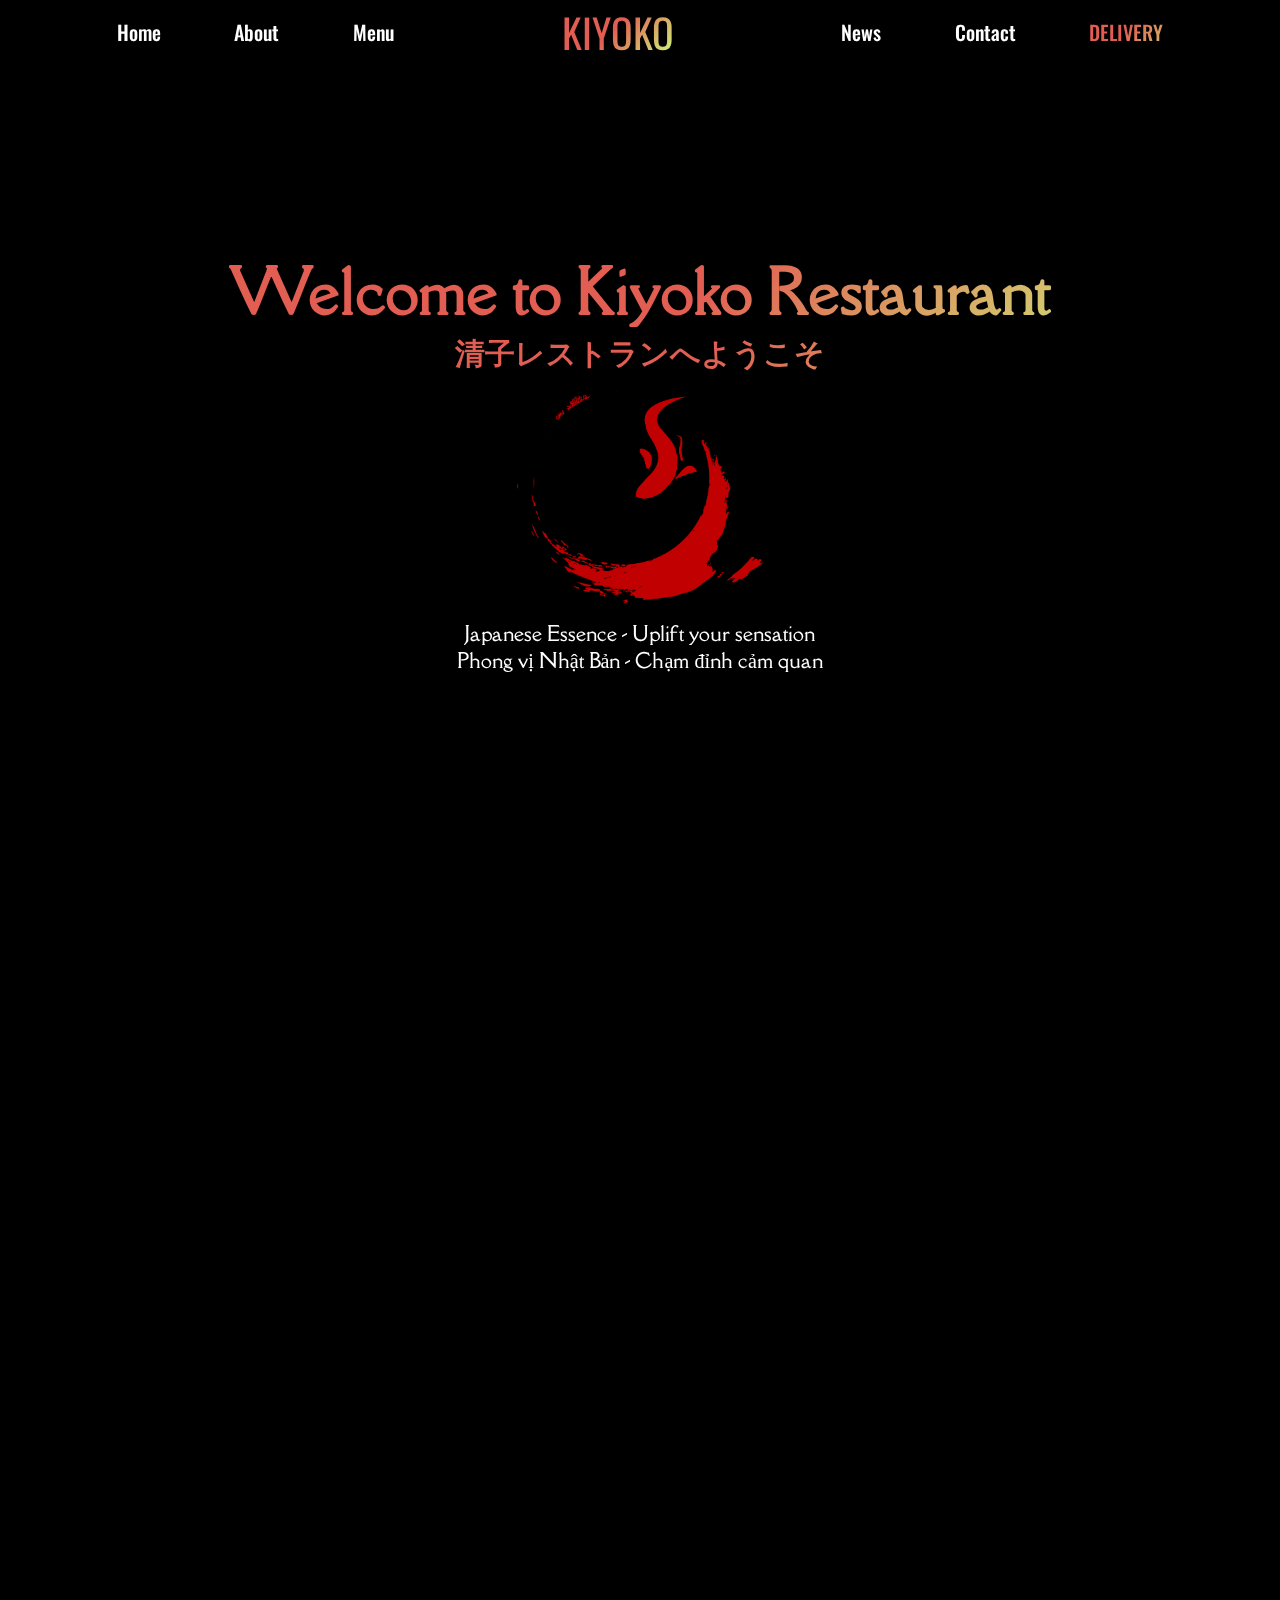
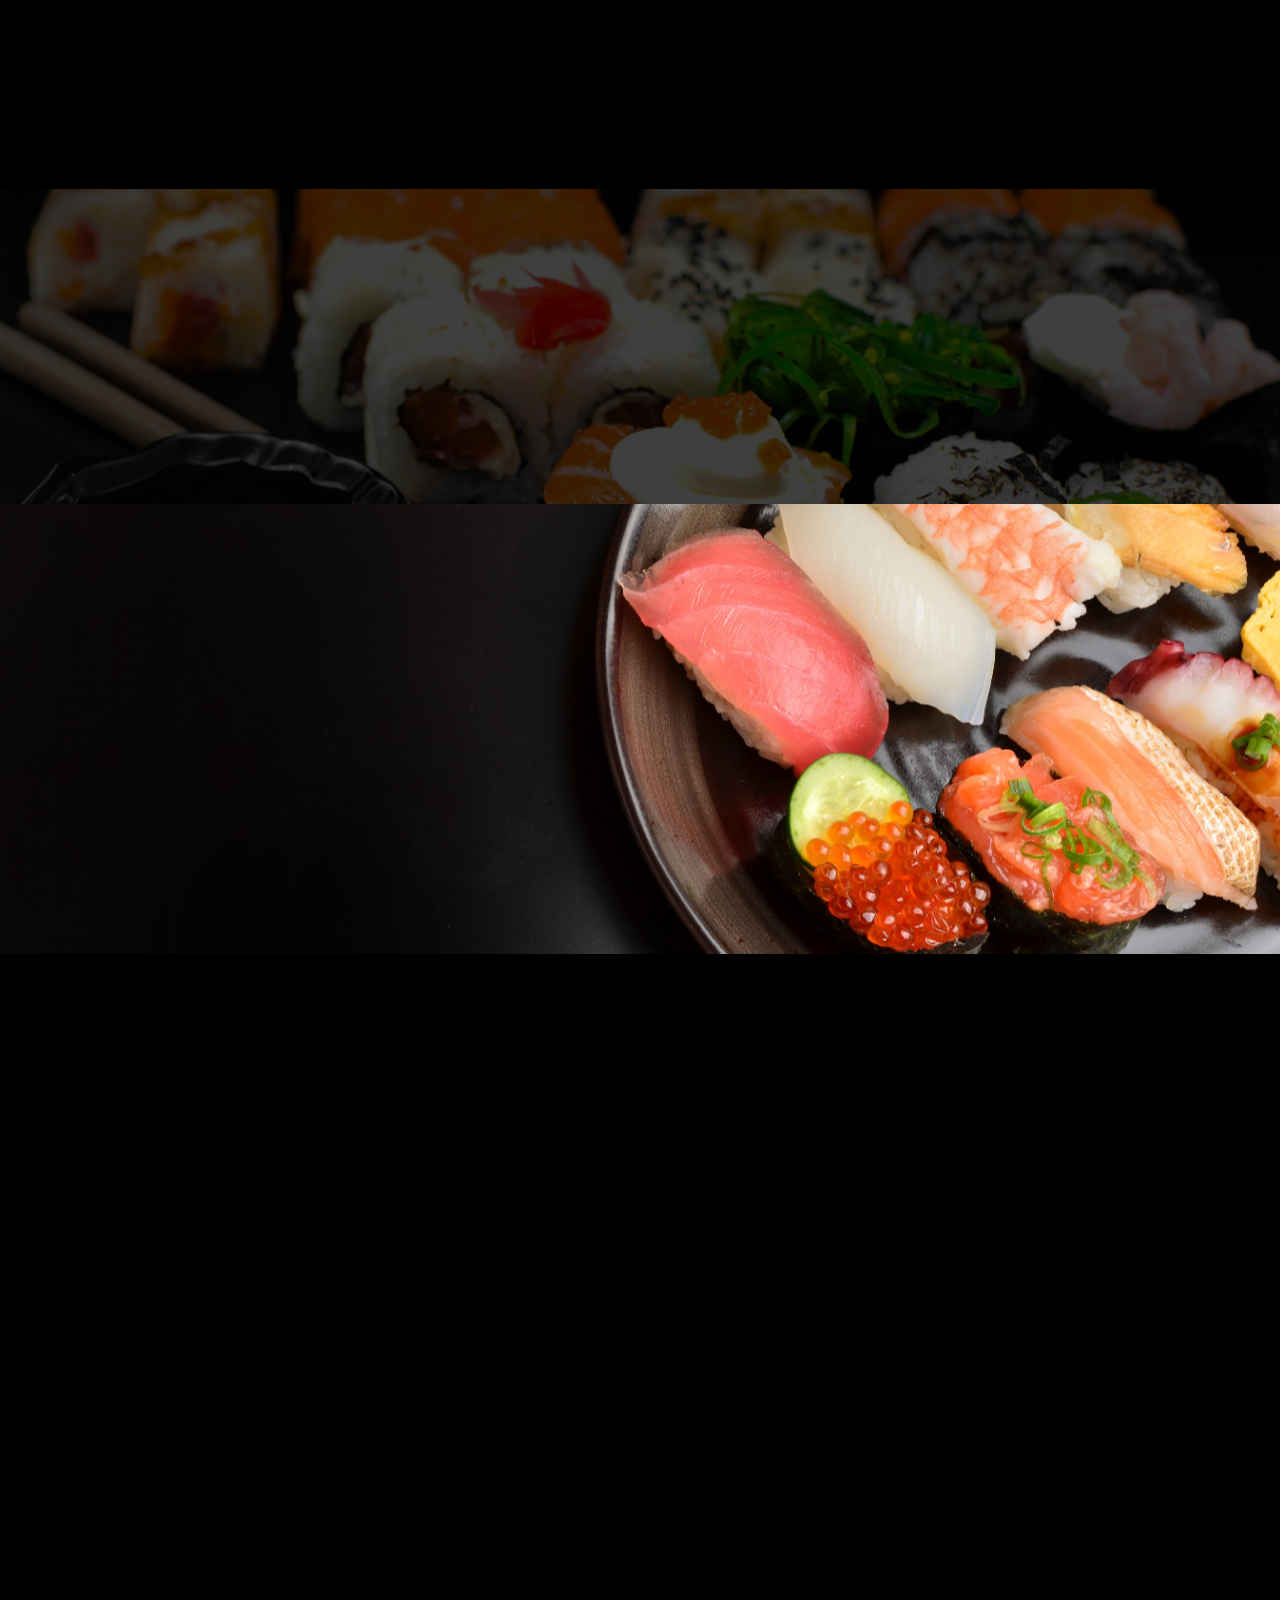
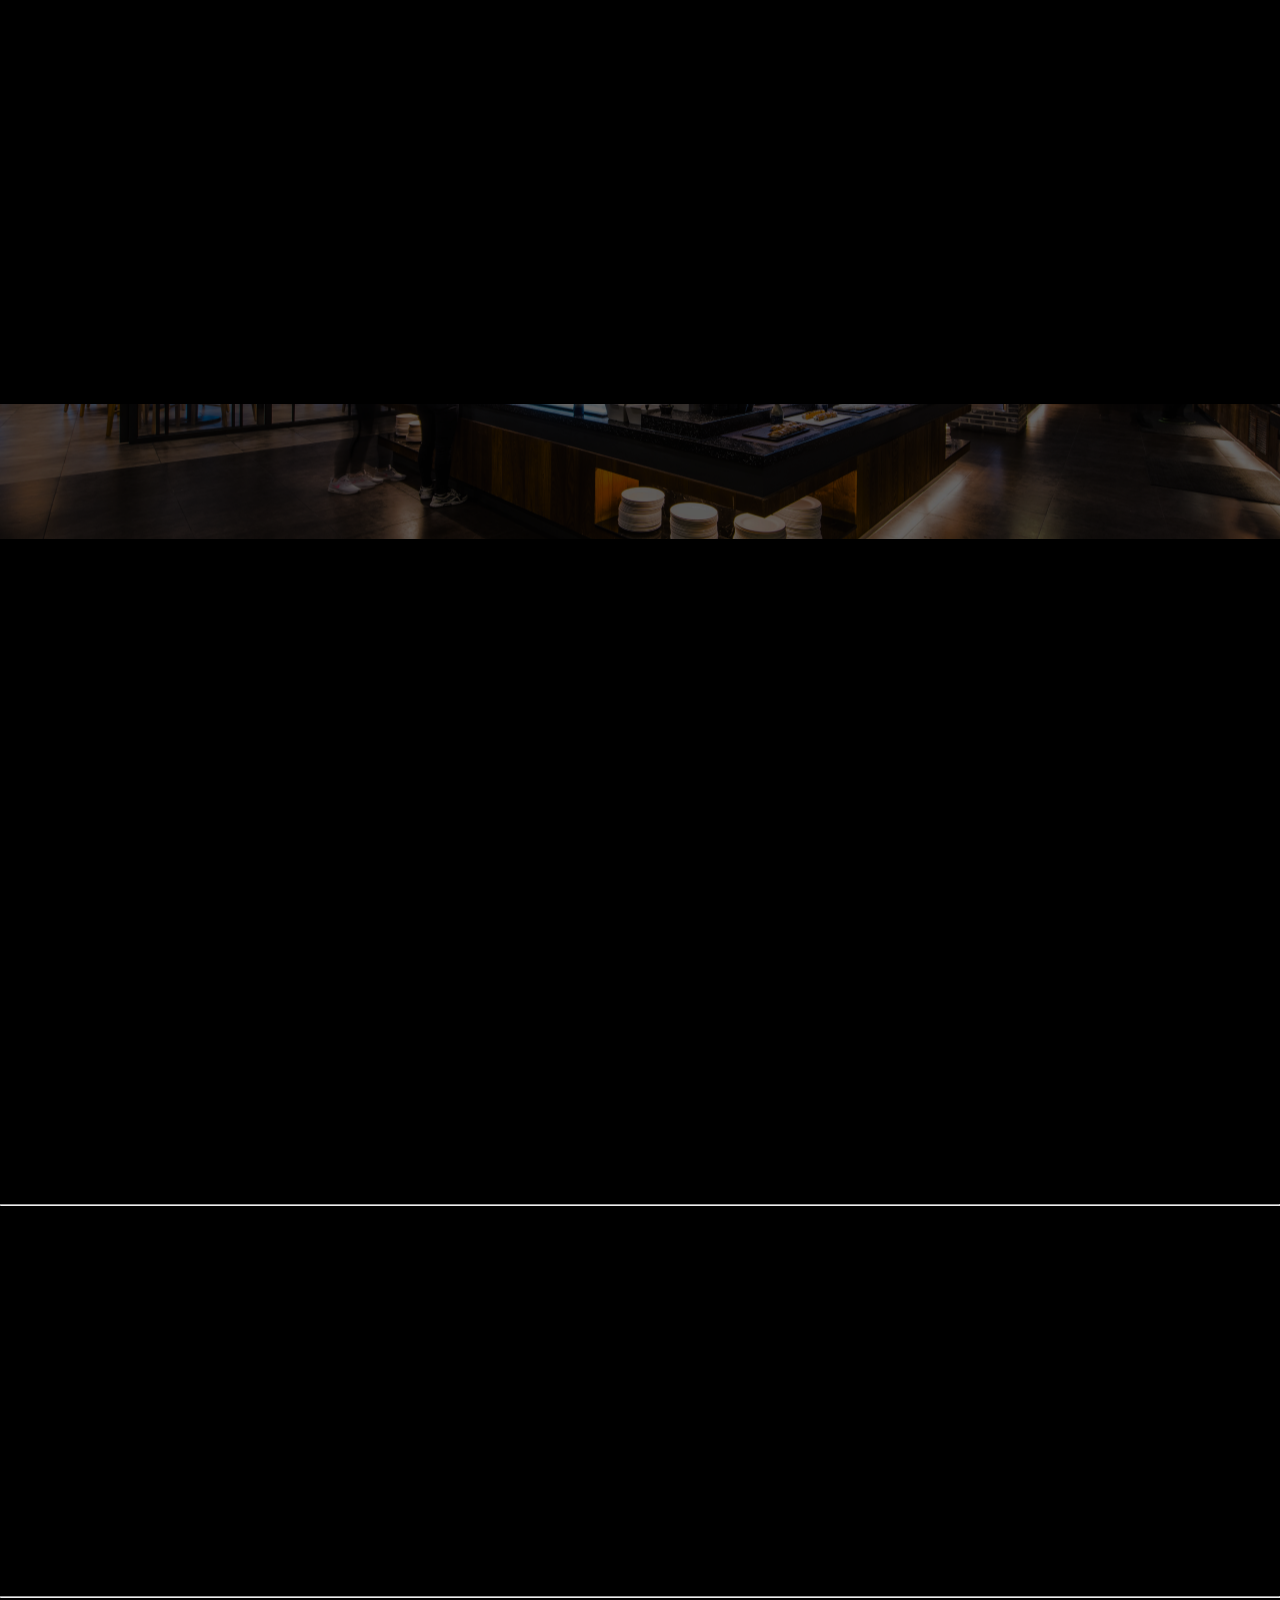
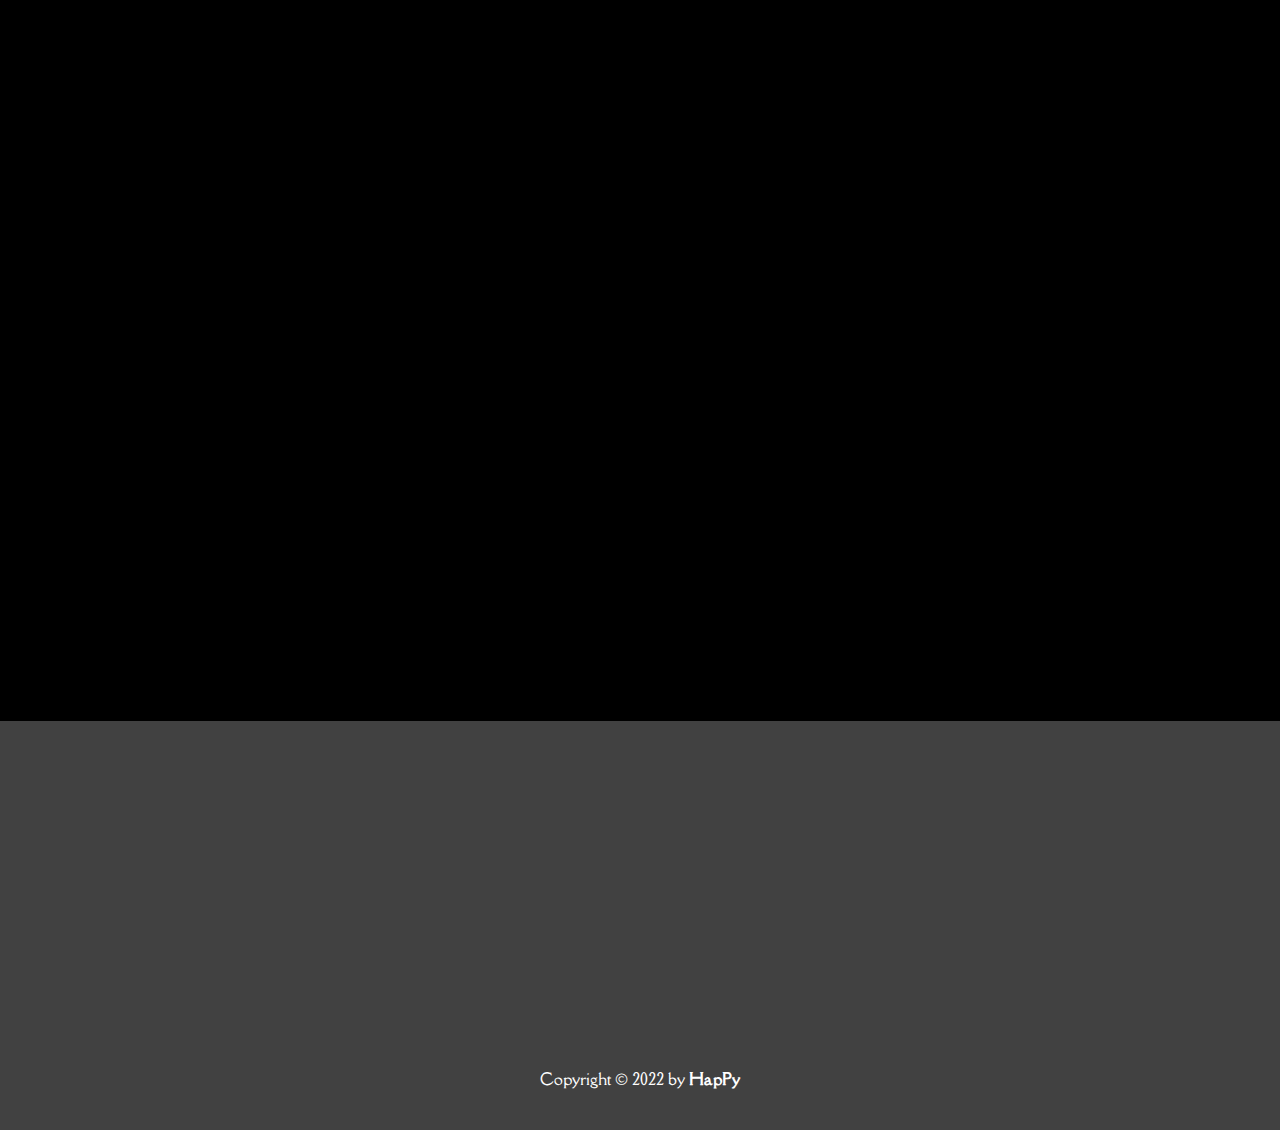
<file: index.html>
<!DOCTYPE html>
<html lang="en">
<head>
    <meta charset="UTF-8">
    <meta http-equiv="X-UA-Compatible" content="IE=edge">
    <meta name="viewport" content="width=device-width, initial-scale=1.0">
    <title>Kiyoko Restaurant</title>
    <!--=== Logo ở Tab ===-->
    <link rel="shortcut icon" href="./assets/img/logo.png" type="image/x-icon">
    <!--=== Link Css ===-->
    <link rel="stylesheet" href="./assets/css/style.css">
    <!--=== Link Fonts Icon ===-->
    <link rel="stylesheet" href="https://cdnjs.cloudflare.com/ajax/libs/font-awesome/6.2.0/css/all.min.css" integrity="sha512-xh6O/CkQoPOWDdYTDqeRdPCVd1SpvCA9XXcUnZS2FmJNp1coAFzvtCN9BmamE+4aHK8yyUHUSCcJHgXloTyT2A==" crossorigin="anonymous" referrerpolicy="no-referrer" />
    <!--=== Link Swiperjs ===-->
    <link rel="stylesheet" href="https://cdn.jsdelivr.net/npm/swiper/swiper-bundle.min.css"/>
    <!--=== Link Reponsive Css ===-->
    <link rel="stylesheet" href="./assets/css/reponsive.css">
    <!--=== Link Animation Web ===-->
    <link href="https://unpkg.com/aos@2.3.1/dist/aos.css" rel="stylesheet">
    <script src="https://unpkg.com/aos@2.3.1/dist/aos.js"></script>
    <!--=== Jquery ===-->
    <script src="https://code.jquery.com/jquery-3.6.1.js" integrity="sha256-3zlB5s2uwoUzrXK3BT7AX3FyvojsraNFxCc2vC/7pNI=" crossorigin="anonymous"></script>

    <!-- 192.168.1.26:5500 -->

</head>
<body>
    <!--==================== SnowfLakes ====================-->
    <div class="snowflakes" aria-hidden="true">
        <div class="snowflake">❅</div>
        <div class="snowflake">❆</div>
        <div class="snowflake">❅</div>
        <div class="snowflake">❆</div>
        <div class="snowflake">❅</div>
        <div class="snowflake">❆</div>
        <div class="snowflake">❅</div>
        <div class="snowflake">❆</div>
        <div class="snowflake">❅</div>
        <div class="snowflake">❆</div>
        <div class="snowflake">❅</div>
        <div class="snowflake">❆</div>
        <div class="snowflake">❅</div>
        <div class="snowflake">❆</div>
        <div class="snowflake">❅</div>
        <div class="snowflake">❆</div>
        <div class="snowflake">❅</div>
        <div class="snowflake">❆</div>
        <div class="snowflake">❅</div>
        <div class="snowflake">❆</div>
    </div>

    <!--==================== HEADER ====================-->
    <div id="wrapper">
        <div id="res-header">
            <div id="toggle">
                <a href="#">
                    <img src="./assets/img/Logo-Brand.png" style="width: 25vw; transition: none; padding: 10px 0;" alt="">
                </a>
                <i class="fa-solid fa-bars nav-down"></i>
            </div>  
            <nav class="cut">
                <ul id="res-main-menu">
                    <li><a href="#">Home</a></li>
                    <li><a href="#id-about">About</a></li>
                    <li><a href="#enjoy-food">Menu</a></li>
                    <li><a href="#id-news">News</a></li>
                    <li><a href="#id-contact">Contact</a></li>
                    <li><a class="animation-text js_lognIn js_lognUp" href="#">DELIVERY</a></li>
                </ul>
            </nav>
        </div>
    </div>

    <div class="header pd-80">       
        <div class="row space--between">
            <div class="header__nav">
                <ul class="row">
                    <li><a href="#">Home</a></li>
                    <li><a href="#id-about">About</a></li>
                    <li><a href="#enjoy-food">Menu</a></li>
                </ul>
            </div>
            <div class="logo-brand">
                <a class="animation-text" href="#">KIYOKO</a>
            </div>
            <div class="header__nav">
                <ul class="row">
                    <li><a href="#id-news">News</a></li>
                    <li><a href="#id-contact">Contact</a></li>
                    <li><a class="animation-text js_lognIn js_lognUp"  href="#">DELIVERY</a></li>
                </ul>
            </div>
        </div>
    </div>

    <!--==================== SLIDER ====================-->
    <div class="slider">
        <div class="slider__content" data-aos="fade-up" data-aos-duration="2000">
            <h2 class="animation-text" >Welcome to Kiyoko Restaurant</h2>
            <h3 class="animation-text" >清子レストランへようこそ</h3>
            <a class="item--center" href="#"><img src="./assets/img/logo.png" alt="Logo-Brand"></a>
            <p class="text--main">Japanese Essence - Uplift your sensation
                <br>
            Phong vị Nhật Bản - Chạm đỉnh cảm quan
            </p>

        </div>
    </div>
    
    <!--==================== About ====================-->
    <div class="about--in4" id="id-about" data-aos="fade-up" data-aos-duration="1000">
        <h1 class="text--nav animation-text">About Us</h1>
        <div class="about pd-80">
            <div class="about__content">
                <h1>清子 - きよこ</h1>
                <p class="text--main"> Japanese fresh food restaurant begins its story with the ultimate desire to bring the quintessence of Japanese cuisine to Vietnamese diners. 
                    That aspiration is rekindled from the endless passion, together with the determination to realize the big dream in our life. All is the pursuit of passion, dedicated service and understanding of the taste of diners.
                </p>
            </div>
            <div class="about__img item--center" data-aos="flip-left" data-aos-duration="500">
                <img src="./assets/img/about.jpg" alt="About">
            </div>
            <div class="play-btn-wp item--center">
                <a href="./assets/video/Video-about-us.mp4" data-fancybox="video" class="play-btn">
                    <i class="fa-solid fa-play"></i>
                </a>
                <span>Watch...</span>
            </div>

        </div>
    </div>

    <!--==================== The best of Vinh City ====================-->
    <div class="GOAT">
        <div class="pd-80 GOAT__content" data-aos="fade-right" data-aos-duration="1000">
            <h2 class="text--mb-ip">THE BEST OF VINH CITY</h2>
            <p class="text--main">Consistently recognized as being one of the best Japanese restaurants in Vinh City, Kiyoko restaurant & Sushi bar has everything you’re looking for in authentic Japanese-style food.
                 In addition to our restaurant services, we offer dancing and entertainment with a live DJ on Friday and Saturday nights. 
                 Come see for yourself why Nikko is the best of Vinh City.
            </p>
        </div>
    </div>
    
    <!--==================== Enjoy Our Food ====================-->
    <div id="enjoy-food" class="enjoy">
        <div class="pd-80 enjoy__content" data-aos="fade-left" data-aos-duration="1000">
            <h2 class="text--mb-ip">Enjoy Our Food</h2>
            <p class="text--main">
                Kiyoko Japanese Restaurant & Sushi Bar offers innovative sushi and Japanese cuisine. 
                When you dine with us, you can expect a truly stimulating experience. 
            </p>
        </div>
    </div>

    <!--==================== Menu ====================-->
    <div class="menu--in4" id="id-menu" data-aos="fade-up" data-aos-duration="500">
        <h1 class="text--nav animation-text">Discover Our Menu</h1>
        <div class="menu--discover pd-80">
            <p class="text--main">
                Kiyoko restaurant is renowned not only for its sashimi from the fresh source of ingredients 
                (either fished domestically or directly delivered from famous Tsukiji and Osaka seafood market in Japan) 
                but also for Yakitori & Beer Kitchen corner – The provenance of grilled Wagyu and Angus steak above 
                the charcoal for your best aftertaste. Every cuisine is an artwork that conceives the pure Japanese taste.
            </p>
        </div>
        <div class="menu--full row pd-80">
            <div class="container-row row" data-aos="fade-down-right" data-aos-duration="1000">
                <div class="menu--items">
                    <img class="img--menu zoom" src="./assets/img/Menu1.jpg" alt="Bento For Delivery">
                    <div class="menu--text col">
                        <a class="No-Function" href="#">Bento For Delivery</a>
                        <a class="No-Function" href="#" style="font-size: 15px;" >弁当の配達</a>
                    </div>
                </div>
                <div class="menu--items">
                    <img class="img--menu zoom" src="./assets/img/Menu2.jpg" alt="Main Course">
                    <div class="menu--text col">
                        <a class="No-Function" href="#">Main Course</a>
                        <a class="No-Function" href="#" style="font-size: 15px;" >メインコース</a>
                    </div>
                </div>    
            </div>

            <div class="container-row row" data-aos="fade-down-left" data-aos-duration="1500">
                <div class="menu--items">
                    <img class="img--menu zoom" src="./assets/img/Menu3.jpg" alt="Dessert Menu">
                    <div class="menu--text col">
                        <a class="No-Function" href="#">Dessert Menu</a>
                        <a class="No-Function" href="#" style="font-size: 15px;" >デザートメニュー</a>
                    </div>
                </div>
                <div class="menu--items">
                    <img class="img--menu zoom" src="./assets/img/Menu4.jpg" alt="Drink Menu">
                    <div class="menu--text col">
                        <a class="No-Function" href="#">Drink Menu</a>
                        <a class="No-Function" href="#" style="font-size: 15px;" >ドリンクメニュー</a>
                    </div>
                </div>
            </div>
        </div>
        <div class="btn--menu item--center">
            <button class="btn"><a class="No-Function" href="">Full Menu</a></button>
        </div>
    </div>

    <!--==================== News ====================-->
    <div id="id-news" class="news">
        <div class="news--title">
            <div class="pd-80 news__content" data-aos="fade-up" data-aos-duration="500">
                <h2 class="text--mb-ip">KIYOKO has a wide range of private rooms for your exclusive party</h2>
            </div>
        </div>

        <div class="img-container pd-80" >
            <div class="container-row row">
                <div class="item-img img-first " data-aos="zoom-in" data-aos-duration="1500"><a href="#">Exclusive Event</a></div>
                <div class="item-img">
                    <div class="both-img1 container-link " data-aos="zoom-in" data-aos-duration="1500"><a href="#">Misaki Platter</a></div>
                    <div class="both-img2 container-link " data-aos="zoom-in" data-aos-duration="1500"><a href="#">Sushi Guide</a></div>
                </div>
            </div>

            <div class="container-row row">
                <div class="item-img">
                    <div class="both-img3 container-link " data-aos="zoom-in" data-aos-duration="1500"><a href="#">The Finest Japanese Ingredient</a></div>
                    <div class="both-img4 container-link " data-aos="zoom-in" data-aos-duration="1500"><a href="#">Atmosphere</a></div>
                </div>
                <div class="item-img img-last " data-aos="zoom-in" data-aos-duration="1500"><a href="#">Sake Promotion</a></div>
            </div>
        </div>
    </div>

    <!--==================== Customer ====================-->
    <hr>
    <div id="id-customer">
        <div class="mySwiper ctm--slide" data-aos="fade-right" data-aos-duration="500">
            <div class="title--ctm col">
                <h1>Customer</h1>
                <p class="text--main">Stories About us</p>
            </div>
            <!-- <div class="cut-height"> -->
                <div class="swiper-wrapper">
                    <div class="customer col swiper-slide">
                        <div class="img--ctm">
                            <img src="./assets/img/ctm1.jpeg" alt="img-customer">
                        </div>
                        <div class="comment--ctm">
                                <p class="text--main">
                                    Nhà hàng đỉnh của chóp lun á chời...
                                </p>
                        </div>
                        <div class="name-ctm">
                            <h3>HulkBetii</h3>
                        </div>
                    </div>
        
                    <div class="customer col swiper-slide">
                        <div class="img--ctm">
                            <img src="./assets/img/ctm3.jpg" alt="img-customer">
                        </div>
                        <div class="comment--ctm">
                                <p class="text--main">
                                    Rate of Phuong...
                                </p>
                        </div>
                        <div class="name-ctm">
                            <h3>HapPy</h3>
                        </div>
                    </div>
        
                    <div class="customer col swiper-slide">
                        <div class="img--ctm">
                            <img src="./assets/img/ctm2.jpeg" alt="img-customer">
                        </div>
                        <div class="comment--ctm">
                                <p class="text--main">
                                    Rate of Zoro...
                                </p>
                        </div>
                        <div class="name-ctm">
                            <h3>Zoro</h3>
                        </div>
                    </div>
                </div>
                <div class="swiper-button-next"></div>
                <div class="swiper-button-prev"></div>

            </div>
    </div>
    <hr>

    <!--==================== Contact Us ====================-->
    <div id="id-contact" class="pd-80 contact col" data-aos="fade-up" data-aos-duration="1000">
        <div class="contact--title col">
          <div class="contact--us">
            <h2 class="text--nav animation-text">Contact Us</h2>
          </div>
          <div class="how-to item--center">
            <h3>How to get to touch?</h3>
          </div>
          <div class="text-how-to item--center">
            <p class="text--main">
              This section only proves that you are approachable and ready to accept reviews and prior bookings. 
              People love to be associated with businesses that are friendly and communicate well. 
              Encourage them to get in touch with you.
            </p>
          </div>
        </div>
        <div class="content--contact row space--between">
          <div class="content--in4--ctm item--content--contact" data-aos="fade-down-right" data-aos-duration="1000">
            <div class="in4--ctm">
              <h3>ADDRESS</h3>
              <p>182 Lê Duẩn - Thành phố Vinh - Tỉnh Nghệ An</p>
            </div>
            <div class="in4--ctm">
              <h3>PHONE NUMBER </h3>
              <p>0962610525 - 0945777195 (chưa có ngiu)</p>
            </div>
            <div class="in4--ctm">
              <h3>EMAIL ADDRESS</h3>
              <p>PmSang02@gmail.com</p>
            </div>
            <div class="in4--ctm">
              <h3>FOLLOW ME</h3>
              <div class="icon--social">
                <a href="#id-contact"><i class="fa-brands fa-pinterest"></i></a>
                <a href="#id-contact"><i class="fa-brands fa-facebook"></i></a>
                <a href="#id-contact"><i class="fa-brands fa-square-twitter"></i></a>
                <a href="#id-contact"><i class="fa-brands fa-google-plus"></i></a>
              </div>
            </div>
          </div>

          <div class="input--ctm item--content--contact" data-aos="fade-down-left" data-aos-duration="1000">
            <form>
              <div class="input--box row">
                <div class="name--ctm item--input">
                  <input type="text" name="" value="" required="" placeholder="Name">
                </div>
                <div class="email--ctm item--input">
                  <input type="email" name="" required="" placeholder="Email">
                </div>
              </div>
              <div class="input--box">
                <div class="subject--ctm item--input">
                  <input type="text" name="" required="" placeholder="Subject">
                </div>
              </div>
              <div class="input--box">
                <div class="messenger--ctm item--input">
                  <input type="text" name="" required="" placeholder="Messenger">
                </div>
              </div>
              <div class="btn-form item--center">
                    <button class="btn"><a href="#id-contact">BOOK A TABLE</a></button>
              </div>
            </form>
            </div>
          </div>
        </div>
      </div>

    <!--==================== Footer ====================-->
    <div id="id-footer" class="container--footer">
        <div class="pd-80 footer row" data-aos="fade-up" data-aos-duration="500">
            <div class="top1">
                <div class="item--footer">
                    <a class="item--center" href="http://127.0.0.1:5500/index.html#"><img src="./assets/img/Logo-Brand.png" alt="logo-brand"></a>
                    <p>Sushi chấm mắm tôm, đậm đà vị hương dân tộc, thuần Việt bản sắc Nhật Bản....</p>
                </div>
            </div>
            <div class="top2">
                <div class="item--footer">
                    <h2>Open Hours</h2>
                        <ul>
                            <li><i class="fa-solid fa-clock"></i>Mon - Tue: 9am - 22pm</li>
                            <li><i class="fa-solid fa-clock"></i>Fri - Sun: 11am - 22pm</li>
                        </ul>
                </div>
            </div>
            <div class="top3 row">
                <div class="item--footer">
                    <h2>Links</h2>
                    <ul>
                        <li><a href="#">Home</a></li>
                        <li><a href="#id-about">About</a></li>
                        <li><a href="#id-menu">Menu</a></li>
                        <li><a href="#id-news">News</a></li>
                        <li><a href="#id-contact">Contact</a></li>
                        <li><a href="#">Delivery</a></li>
                    </ul>
                </div>

                <div class="item--footer">
                    <h2>Company</h2>
                    <ul>
                        <li><a href="#id-footer">Teams & Conditions</a></li>
                        <li><a href="#id-footer">Privacy policy</a></li>
                        <li><a href="#id-footer">Cookie</a></li>
                    </ul>
                </div>
            </div>
        </div>
        <div class="copyright item--center">
          <p>Copyright &copy; 2022 by <strong>HapPy</strong></p>
        </div>
    </div>

    <!-- =================== Model Delivery ===================== -->
    <div class="modal">
        <div class="modal-lognUp">
            <div class="modal__introduce">
                <h1 class="modal-welcome">Welcome</h1>
                <p class="modal-text">To keep connected with us please login with your personal info</p>
                <button class="modal-signup js-btn-Up">Log In</button>
            </div>
            <div class="modal__container">
                <div class="modal-header">
                    <h1 class="modal-header__signUp">Sign Up </h1>
                    <div class="modal-icon-login">
                        <div class="modal-connected"><a href="#" class="modal-connected-link"><i
                                    class="fa-brands fa-facebook"></i></a></div>
                        <div class="modal-connected"><a href="#" class="modal-connected-link"><i
                                    class="fa-brands fa-google-plus-g"></i></a></div>
                        <div class="modal-connected"><a href="#" class="modal-connected-link"><i
                                    class="fa-brands fa-square-instagram"></i></a></div>
                    </div>

                </div>
                <div class="modal-body">
                    <p class="modal-body__text">Sign up with your email</p>

                    <form action="" class="modal-form">
                        <input type="text" placeholder="Name">
                        <input type="email" placeholder="Email">
                        <input type="password" placeholder="Password">

                        <button class="modal-signup modal-signIn ">Sign Up</button>
                    </form>
                </div>
                <div class="modal-footer">

                </div>
            </div>
        </div>

        <div class="modal-lognIn">
            <div class="modal__container container-lognIn">
                <div class="modal-header">
                    <h1 class="modal-header__signUp modal-header__signIn">Log In</h1>
                    <div class="modal-icon-login">
                        <div class="modal-connected"><a href="#" class="modal-connected-link"><i
                                    class="fa-brands fa-facebook"></i></a></div>
                        <div class="modal-connected"><a href="#" class="modal-connected-link"><i
                                    class="fa-brands fa-google-plus-g"></i></a></div>
                        <div class="modal-connected"><a href="#" class="modal-connected-link"><i
                                    class="fa-brands fa-square-instagram"></i></a></div>
                    </div>

                </div>
                <div class="modal-body">
                    <p class="modal-body__text">Use an existing account</p>
                    <form action="" class="modal-form">
                        <input type="email" placeholder="Email">
                        <input type="password" placeholder="Password">
                        <a href="#" class="modal-getpassword">Get the password?</a>
                        <button class="modal-signup modal-signIn ">Log In</button>
                    </form>
                </div>
                <div class="modal-footer">

                </div>
            </div>

            <div class="modal__introduce introduce-lognIn">
                <h1 class="modal-welcome">Hello, Friend!</h1>
                <p class="modal-text">Enter your personal details and start journey with us</p>
                <button class="modal-signup js-btn-In">Sign Up</button>
            </div>

        </div>
    </div>

    <!--==================== Scroll Up ====================-->
    <button onclick="topFunction()" id="btn-up" title="Go to top"><i class="fa-solid fa-up-long"></i></button>








    <!-- Swiper JS -->
    <script src="https://cdn.jsdelivr.net/npm/swiper/swiper-bundle.min.js"></script>
    <!-- Main Js -->
    <script src="./assets/js/script.js" ></script>
    <!-- Animation Js -->
    <script>
        AOS.init();
    </script>

</body>
</html>
</file>
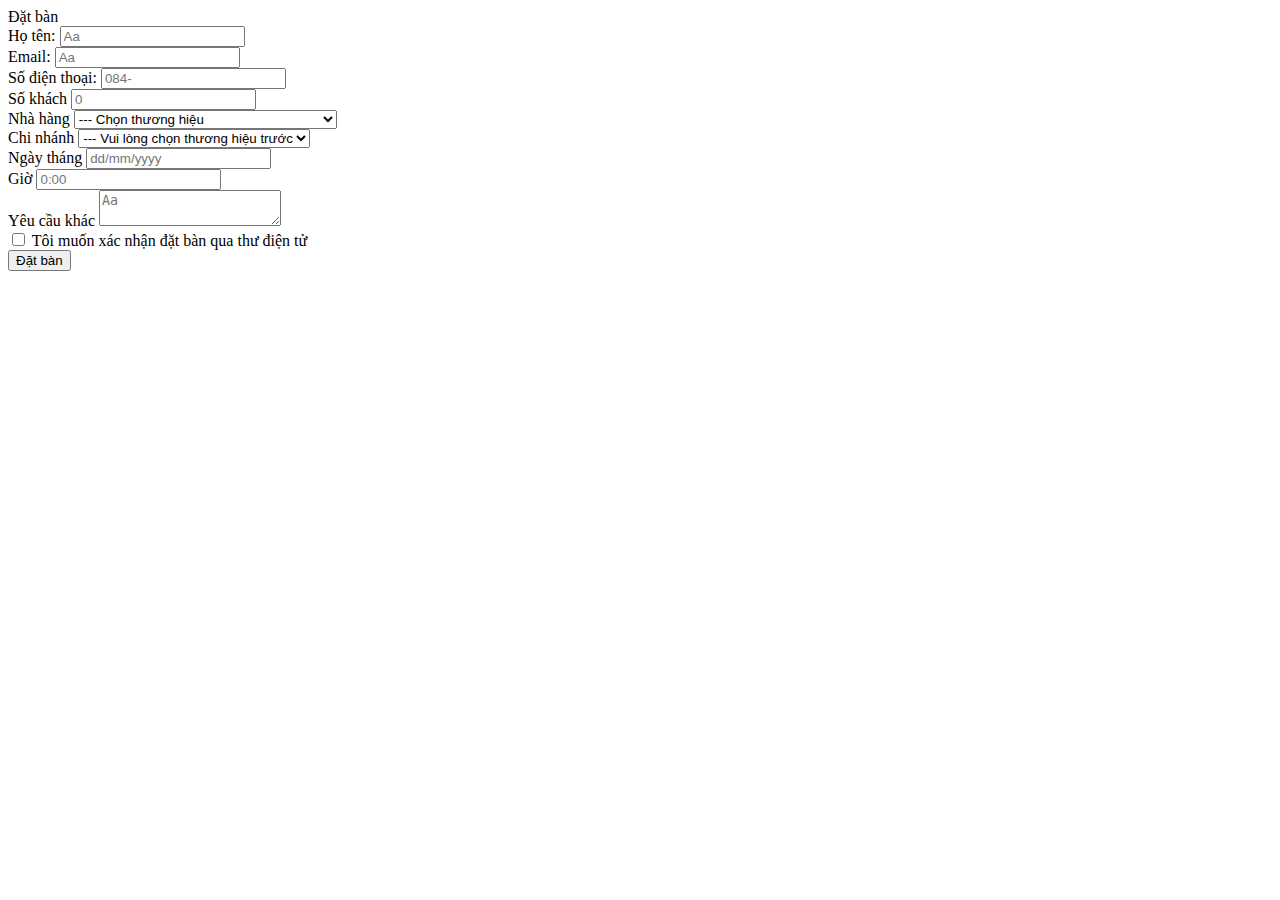
<file: dlivery.html>
<!DOCTYPE html>
<html lang="en">
<head>
    <meta charset="UTF-8">
    <meta http-equiv="X-UA-Compatible" content="IE=edge">
    <meta name="viewport" content="width=device-width, initial-scale=1.0">
    <title>Document</title>
</head>
<body>
    <!-- HEADER -->

    <!-- DELIVERY -->
    <div class="box_reservation">
        <div class="container">
            <div class="row justify-content-end">
                <div class="col-md-6">
                    <form class="form_reservation" id="detail_booking_form" method="post" novalidate="novalidate">
                        <input type="hidden" name="nonce" value="3229c37516">
                        <input type="hidden" name="action" value="add_booking">
                        <div class="ff-medium fs-36 mb-md-5 mb-3">Đặt bàn</div>
                        <div class="row">
                            <div class="col-md-6">
                                <label for="">Họ tên:</label>
                                <input type="text" name="cusname" id="cusname" class="form-control mb-2" placeholder="Aa" required="">
                            </div>
                            <div class="col-md-6">
                                <label for="">Email:</label>
                                <input type="text" name="cusemail" id="cusemail" class="form-control mb-2" placeholder="Aa" required="">
                            </div>
                            <div class="col-md-6">
                                <label for="">Số điện thoại:</label>
                                <input type="text" name="cusphone" id="cusphone" class="form-control mb-2" placeholder="084-" required="">
                            </div>
                            <div class="col-md-6">
                                <label for="quantity">Số khách</label>
                                <input type="text" min="1" max="99" maxlength="2" name="number_people" id="number_people" class="form-control mb-2" placeholder="0" required="">
                            </div>
                            <div class="col-md-12">
                                <label for="">Nhà hàng</label>
                                <select name="booking_branch" id="booking_branch" class="form-control mb-2" required="">
                                    <option>--- Chọn thương hiệu</option>
                                                                        <option value="branch_27">San Fu Lou – Cantonese Kitchen HCM</option>
                                                                        <option value="branch_7404">San Fu Lou – Cantonese Kitchen Hà Nội</option>
                                                                        <option value="branch_4845">San Fu Lou Hotpot</option>
                                                                        <option value="branch_4430">Dì Mai – Vietnamese Kitchen &amp; Bar</option>
                                                                        <option value="branch_4795">Sản phẩm đóng gói</option>
                                                                        <option value="branch_3436">CAFEDA</option>
                                                                </select>
                            </div>
                            <div class="col-md-12">
                                <label for="">Chi nhánh</label>
                                <select name="booking_res" id="booking_res" class="form-control mb-2" required="">
                                    <option>--- Vui lòng chọn thương hiệu trước</option>
                                </select>
                            </div>
                            <div class="col-md-6">
                                <label for="">Ngày tháng</label>
                                <input type="text" id="booking_date" name="booking_date" class="form-control mb-2" placeholder="dd/mm/yyyy" required="" readonly="">
                            </div>
                            <div class="col-md-6">
                                <label for="">Giờ</label>
                                <input type="text" id="booking_time" name="booking_time" class="form-control mb-2" placeholder="0:00" required="" readonly="">
                            </div>
                            <div class="col-md-12">
                                <label for="">Yêu cầu khác</label>
                                <textarea name="booking_note" id="booking_note" class="form-control mb-2" rows="2" placeholder="Aa"></textarea>
                            </div>
                            <div class="col-md-12">
                                <div class="mt-2">
                                    <input type="checkbox" name="booking_checkbox" id="booking_checkbox" required=""> <label for="booking_checkbox">Tôi muốn xác nhận đặt bàn qua thư điện tử</label>
                                </div>
    
                                <input type="submit" class="btn btn-black mt-3 w-100 btn-booking" value="Đặt bàn">
                            </div>
                        </div>
                    </form>
                </div>
            </div>
        </div>
    </div>

    <!-- FOOTER -->
    
</body>
</html>
</file>
<file: assets/css/style.css>
/*=============== GOOGLE FONTS ===============*/
@import url('https://fonts.googleapis.com/css2?family=Oswald:wght@200;300;400;500;600;700&display=swap');
@import url('https://fonts.googleapis.com/css2?family=Della+Respira&display=swap');

/*========== root common ==========*/
:root{
--sub-color: #F03224;
--main-color: #000;
--header--color: #0f0f0f;
--height--header: 65px;
}

* {
    margin: 0;
    padding: 0;
    box-sizing: border-box;
    outline: none;
    font-family: 'Della Respira';
/*     transition: 0.5s;    */    
    list-style: none;
    text-decoration: none;
    color: #fff;
}

html{
    scroll-behavior: smooth;
}

body {
    height: auto;
    background-color: var(--main-color);
}

img {
    display: block;
    max-width: 100%;
}

/*--========-- Common --========--*/
.row {
    display: flex;
    flex-wrap: wrap;
    flex-direction: row;
}

.col {
    display: flex;
    flex-wrap: wrap;
    flex-direction: column;
}

.space--between {
    justify-content: space-between;
}

.item--center {
    display: flex;
    justify-content: center;
}

.pd-80 {
    padding: 0 80px;
}

.text--main
{
    color: #fff;
    font-size: 20px;
}

.text--nav {
    color: #fff;
    text-align: center;
    text-transform: uppercase;
    padding: 40px 0;
    font-size: 40px;
}

.btn {
    padding: 8px 0;
    background-color: transparent;
    border: 2px solid #fff;
    transition: all 0.5s;
}

.btn a {
    padding: 0 28px;
    padding-top: 8px;
    padding-bottom: 8px;
    font-size: 20px;
    color: #fff;
}

.btn a:hover {
    cursor: pointer;
    color: var(--sub-color);
}

.btn:hover {
    border: 2px solid var(--sub-color);
}

/* Tạo hiệu ứng cho Text */
.animation-text {
    background: linear-gradient(-45deg, #c17373, #c17373, #ceef79, #ceef79, #E25D52, #E25D52);
    background-size: 300%;
    -webkit-background-clip: text;
    -webkit-text-fill-color: transparent;
    animation: anm-text 6s ease-in-out infinite;
    -moz-animation: anm-text 6s ease-in-out infinite;
    -webkit-animation: anm-text 6s ease-in-out infinite;
}

@keyframes anm-text {
    0% {
        background-position: 0px 50%;
    }
    50% {
        background-position: 100% 50%;
    }
    100% {
        background-position: 0px 50%;
    }
}

/*--=============-- Header --=============--*/
.header {
    position: fixed;
    top: 0;
    left: 0;
    right: 0;
    height: var(--height--header);
    background-color: transparent;
    z-index: 100;
}

.header::before {
    content: "";
    display: block;
    position: absolute;
    top: 0;
    left: 0;
    right: 0;
    background-color: var(--header--color);
    z-index: -1;
    transform: translateY(-100%);
    transition: all 0.3s ease;
}
.header.active::before {
    width: 100%;
    height: 100%;
    transform: translateY(0);
}

.header .logo-brand a {
    font-size: 40px;
    color: #fff;
    line-height: var(--height--header);
    font-family: 'Oswald';
}

.header .logo-brand a:hover {
    color:  var(--sub-color);
}

.header__nav li a {
    line-height: var(--height--header);
    font-family: 'Oswald';

}

.header__nav li a{
    padding: 8px 24px;
    margin: 0 1vw;
    font-size: 20px;
    font-weight: 500;
    color: #fff;
}
.header__nav li a:hover{
    color: var(--sub-color);
    text-decoration: underline;
}

/*--=============-- Slider - Home --=============--*/
.slider {
    display: flex;
    justify-content: center;
    align-items: center;
    width: 100%;
    height: 100vh;
    position: relative;
    overflow: hidden;
}

.slider::before {
    content: "";
    display: block;
    position: absolute;
    width: 100%;
    height: 100%;
    background-image: url(https://drive.google.com/file/d/12l8y9punPZM_P-TQhE3lmyWI5z-T4x_F/view?usp=share_link);
    background-position: center;
    background-repeat: no-repeat;
    background-size: cover;
    background-attachment: fixed;
    z-index: -2;
    animation: inout 5s infinite;
}
@keyframes inout {
    0%, 100% {
        transform: scale(1);
    }
    50% {
        transform: scale(1.1);
    }
}
.slider::after {
    content: "";
    display: block;
    position: absolute;
    width: 100%;
    height: 100%;
    background-color: #000;
    opacity: 0.5;
    z-index: -2;
}

.slider__content {
    text-align: center;
    margin-top: 40px;
}
.slider__content h2 {
    font-size: 60px;
    color: #fff;
    font-family: 'Della Respira';
}

.slider__content h3 {
    color: #fff;
    font-size: 30px;
    margin-bottom: 16px;
    font-family: 'Della Respira';
}

.slider__content img {
    width: 30%;
}

.slider__content p {
    margin: 16px 0;
    font-family: 'Della Respira';
}

/*--=============-- About --=============--*/
.about--in4 {
    padding-bottom: 10px;
    margin-bottom: 36px;
}

.about__content {
    display: flex;
    flex-direction: column;
    align-items: center;
}

.about__content h1 {
    color: #fff;
    padding-bottom: 16px;
    font-size: 30px;
}

.about__content p{
    text-align: center;
    padding-bottom: 28px;
    text-indent: 40px;
}

.about__img img {
    width: 70%;
    opacity: 0.9;
}

.about-video-img {
    position: relative;
    overflow: hidden;
    width: 100%;
    height: 55vh;
    min-height: 400px;
    background-size: cover;
    background-position: center;
    border-radius: 40px;
    box-shadow: 0 0 20px rgb(36 39 37 / 30%);
    display: flex;
    align-items: center;
    justify-content: center;
}

.play-btn {
    width: 70px;
    height: 70px;
    background: #f3f3f5;
    box-shadow: 1px 1px 2px #777777;
    border-radius: 50%;
    display: inline-flex;
    align-items: center;
    justify-content: center;
    padding-left: 4px;
    padding-top: 4px;
    font-size: 30px;
}

.play-btn:hover {
    box-shadow: inset 12px 12px 18px #777777;
}

.play-btn-wp {
    display: flex;
    padding-top: 28px;
    align-items: center;
}

.play-btn-wp i {
    color: var(--sub-color);
}

.play-btn-wp span {
    margin-left: 20px;
    font-size: 20px;
    font-weight: bold;
    color: #fff;
}

/*--=============-- The best of Vinh City --=============--*/
.GOAT {
    display: flex;
    justify-content: center;
    align-items: center;
    text-align: center;
    width: 100%;
    height: 35vh;
    background-image: url(/assets/img/The-best-of-Vinh-City.png);
    background-position: center;
    background-repeat: no-repeat;
    background-size: cover;
}

.GOAT__content h2 {
    font-size: 30px;
    color: #fff;
    padding-bottom: 16px;
}

.GOAT__content p {
    font-size: 20px;
    color: #fff;
}

/*--=============-- Enjoy Our Food --=============--*/
.enjoy {
    display: flex;
    align-items: center;
    width: 100%;
    height: 50vh;
    background-image: url(/assets/img/Enjoy-our-food.png);
    background-position: center;
    background-repeat: no-repeat;
    background-size: cover;
}

.enjoy__content {
    max-width: 50vw;
    text-align: center;
}

.enjoy__content h2 {
    font-size: 30px;
    color: #fff;
    padding-bottom: 16px;
}

.enjoy__content p {
    font-size: 20px;
    color: #fff;
}

/*--=============-- MENU --=============--*/
.menu--in4 {
    padding-bottom: 20px;
}

.menu--full {
    padding-top: 40px;
    padding-bottom: 15px;
}

.menu--full .menu--items {
    flex: 1;
}

.menu--items {
    overflow: hidden;
}

.zoom:hover {
    transform: scale(0.9);
  }

.container-row {
    flex: 1;
}

.menu--full .menu--items .menu--text{
    padding-bottom: 8px;
}

.menu--full .img--menu{
    height: 65vh;
}

.menu--discover p {
    text-align: center;
    text-indent: 40px;
}

.menu--text a{
    align-self: center;
    font-size: 20px;
    padding-top: 8px;
    color: #fff;
}

.menu--text a:hover {
    opacity: 0.5;
}

.btn--menu {
    margin-bottom: 28px;
}

/*--=============-- NEWS --=============--*/
.news--title {
    display: flex;
    justify-content: center;
    align-items: center;
    text-align: center;
    width: 100%;
    height: 15vh;
    position: relative;
    overflow: hidden;
}

.news--title::before {
    content: "";
    display: block;
    position: absolute;
    width: 100%;
    height: 100%;
    background-image: url(/assets/img/Kiyoko-has.png);
    background-position: center;
    background-repeat: no-repeat;
    background-size: cover;
    z-index: -3;
    animation: inout 7.5s infinite;
}

.news {
    margin-bottom: 60px;
}

.news--title h2 {
    font-size: 30px;
    color: #fff;
}

.img-container {
    display: flex;
    justify-content: space-between;
    height: 65vh;
    margin-top: 20px;
  }
  
  .item-img {
    flex: 1;
    display: flex;
    flex-direction: column;
    background-color: #000;
    position: relative;
  }
  
  .both-img1 {
    height: 60%;
  }
  
  .both-img2 {
    height: 40%;
  }
  
  .both-img3 {
    height: 40%;
  }
  
  .both-img4 {
    height: 60%;
  }
  
  .img-first,
  .both-img1,
  .both-img2,
  .both-img3,
  .both-img4,
  .img-last {
    background-position: center;
    background-repeat: no-repeat;
    background-size: cover;
    border: 1px solid rgb(79, 79, 79);
  }
  
  .img-first {
    background-image: url(/assets/img/NEWS\ 1\ -\ EXCLUSIVE\ EVENT.png);
    margin-right: 10px;
  }
  
  .both-img1 {
    background-image: url(/assets/img/NEWS\ 2\ -\ MISAKI\ PLATTER.png);
    margin: 0 10px;
    margin-bottom: 10px;
  }
  .both-img2 {
    background-image: url(/assets/img/NEWS\ 3\ -\ SUSHI\ GUIDE.png);
    margin: 0 10px;
    margin-top: 10px;
  }
  .both-img3 {
    background-image: url(/assets/img/NEWS\ 4\ -\ INGREDIENT.jpg);
    margin: 0 10px;
    margin-bottom: 10px;
  }
  .both-img4 {
    background-image: url(/assets/img/NEWS\ 5\ -\ ATMOSPHERE.png);
    margin: 0 10px;
    margin-top: 10px;
  }
  .img-last {
    background-image: url(/assets/img/NEWS\ 6\ -\ SAKE\ PROMOTION.png);
    margin-left: 10px;
  }
  
  .img-container a {
    text-decoration: none;
    font-size: 18px;
    position: absolute;
    bottom: 15px;
    left: 10px;
    font-weight: 900;
    color: white;
    text-shadow: 2px 2px 4px #000000;
  }
  
  .container-link {
    position: relative;
  }

  .img-container a:hover {
    color: var(--sub-color);
  }

/*--=============-- CUSTOMER --=============--*/
.customer {
    margin-bottom: 60px;
    margin-top: 32px;
    justify-content: center;
    align-items: center;
}

#id-customer {
    position: relative;
    height: auto;
    overflow: hidden;
}

.title--ctm h1 {
    font-size: 40px;
    color: #fff;
}

.title--ctm {
    justify-content: center;
    align-items: center;
    padding-top: 40px;
}

.title--ctm p {
    font-size: 20px;
    color: #fff;
}

.img--ctm {
    height: 120px;
    width: 105px;
    border-radius: 50%;
    padding-bottom: 16px;
}

.img--ctm img {
    border-radius: 50%;
    width: 100%;
    height: 100%;
}

.comment--ctm {
    padding-bottom: 8px;
    max-width: 40vw;
}

.comment--ctm p {
    color: #fff;
    font-size: 16px;
    text-align: center;
}

.name-ctm h2 {
    font-size: 16px;
    color: #fff;
    padding-bottom: 18px;
}

.swiper-pagination {
    color: var(--sub-color);
}

.swiper-slide {
    /* Căn giữa văn bản trượt theo chiều dọc */
    display: -webkit-box;
    display: -ms-flexbox;
    display: -webkit-flex;
    display: flex;
    -webkit-box-pack: center;
    -ms-flex-pack: center;
    -webkit-justify-content: center;
    justify-content: center;
    -webkit-box-align: center;
    -ms-flex-align: center;
    -webkit-align-items: center;
    align-items: center;
}

.swiper-button-next,
.swiper-button-prev {
    padding: 0 15vw;
}

.swiper-button-prev::after,
.swiper-button-next::after {
    color: #ccc;
}

/*--=============-- Contact Us --=============--*/
.contact {
    margin-bottom: 60px;
}

.contact--title h3 {
    font-size: 28px;
    padding-bottom: 8px;
}

.in4--ctm {
    padding-bottom: 18px;
}

.contact--title p {
    font-size: 20px;
    padding-bottom: 32px;
    max-width: 75vw;
    text-align: center;
}

.content--contact {
    padding: 0 40px;
}

.content--contact h3 {
    font-size: 24px;
}

.content--contact p {
    font-size: 18px;
}

.content--contact i {
    font-size: 50px;
    padding-top: 8px;
    padding-right: 8px;
}

.item--content--contact {
    flex: 1;
}

.input--box {
    padding: 12px 0;
}

.name--ctm {
    flex: 1;
    margin-right: 24px;
}

.email--ctm {
    flex: 1;
}

.item--input input {
    width: 100%;
    background-color: transparent;
    height: 50px;
    font-size: 20px;
    border: 2px solid #ccc;
    padding-left: 8px;
}

.input--box .messenger--ctm input
{
    height: 150px;
}

.item--content--contact .btn-form a{
    color: var(--main-color);
}

.item--content--contact .btn-form button {
    background-color: #ccc;
    border: 2px solid #fff;        
}

.icon--social i:hover {
    opacity: 0.5;
}
.btn-form button:hover {
    box-shadow: inset 4px 4px 6px rgb(29, 29, 29);
    opacity: 0.8;
}

/*--=============-- Footer --=============--*/
.top1 {
    max-width: 35%;
}

.container--footer {
    background-color: #414141;
}
.footer {
    padding-top: 30px;
}

.item--footer {
    margin-left: 40px;
}

.item--footer h2, 
.item--footer ul {
    margin-left: 50px;
}

.footer .item--footer img {
    width: 280px;
    height: auto;
    padding-bottom: 16px;
}

.footer .item--footer h2 {
    padding-top: 40px;
    color: #000;
}

.footer .item--footer a {
    font-size: 16px;
}

.footer .item--footer li {
    padding-bottom: 8px;
}

.footer .item--footer i {
    color: #fff;
    padding-right: 4px;
    font-size: 16px;
}

.copyright {
    padding: 40px;
}

.copyright p {
    font-size: 16px;
}

.item--footer li a:hover {
    color: var(--sub-color);
}

.item--footer li {
    padding-top: 4px;
}

/*--=============-- Scroll up --=============--*/
#btn-up {
    display: none;
    position: fixed;
    bottom: 40px;
    right: 30px;
    z-index: 99;
    font-size: 18px;
    width: 44px;
    border: 2px solid #ccc;
    background-color: var(--sub-color);
    cursor: pointer;
    padding: 8px;
    border-radius: 50%;
}

#btn-up:hover {
    opacity: 0.7;
}

#btn-up i {
    color: #000;
}

/* ==============--Bars--============== */

#wrapper {
    display: none;
}

nav {
    background-color: var(--header--color);
    height: calc(var(--height--header)-20px);
}

#res-main-menu {
    display: flex;
}

nav #res-main-menu li a {
    color: #fff;
    display: block;
    padding: 8px 15px;
    font-family: 'Oswald';
    font-size: 18px;
}

nav #res-main-menu li:hover a {
    color: var(--sub-color);
}

#toggle {
    display: none;
    background-color: rgb(30, 30, 30);
    color: #fff;
    line-height: 45px;
    padding: 0 30px;
    font-size: 28px;
}

#toggle i {
    cursor: pointer;
}

/* ===================  Model Delivery  ================ */
.modal {
    position: fixed;
    top: 0;
    left: 0;
    bottom: 0;
    right: 0;
    background-color: rgba(0, 0, 0, 0.5);
    display: none;
    justify-content: center;
    align-items: center;
    z-index: 5;
}

.modal-lognIn,
.modal-lognUp {
    display: none;
    justify-content: center;
    align-items: center;
    width: 100%;
    max-width: 600px;
    margin: 16px;
}

.modal__introduce {
    max-width: 270px;
    height: 350px;
    width: 100%;
    background-color: rgba(0, 0, 0, 0.6);
    border-top-left-radius: 10px;
    border-bottom-left-radius: 10px;
    display: flex;
    justify-content: center;
    align-items: center;
    text-align: center;
    flex-direction: column;
    padding: 12px;
    z-index: 1;
    animation: animationModal1 ease 0.5s;
}

@keyframes animationModal1 {
    from {
        transform: translateX(300px);
    }

    to {
        transform: translateX(0);
    }
}

.modal-welcome {
    font-size: 30px;
    letter-spacing: 4px;
    color: #fff;
    margin-bottom: 24px;
    line-height: 1.5;
}

.modal-text {
    font-size: 18px;
    text-align: center;
    line-height: 1.2;
    color: #fff;
    margin-bottom: 24px;
}

.modal-signup {
    padding: 6px 16px;
    color: #fff;
    background-color: transparent;
    font-size: 20px;
    border-radius: 30px;
    border-color: var(--sub-color);
    cursor: pointer;
}

.modal__container {
    max-width: 400px;
    width: 100%;
    height: 350px;
    background-color: #fff;
    border-top-right-radius: 10px;
    border-bottom-right-radius: 10px;
    padding: 12px;
    display: flex;
    justify-content: center;
    align-items: center;
    flex-direction: column;
    animation: animationModal ease 0.5s;
}

@keyframes animationModal {
    from {
        transform: translateX(-300px);
    }

    to {
        transform: translateX(0);
    }
}

.modal-header {
    margin-bottom: 12px;
}

.modal-header__signUp {
    font-size: 28px;
    margin-bottom: 12px;
    text-align: center;
    color: #000;
}

.modal-icon-login {
    display: flex;
    justify-content: center;
    align-items: center;
    flex-direction: row;
}

.modal-connected {
    width: 30px;
    height: 30px;
    font-size: 18px;
    border-radius: 50px;
    box-shadow: 0 0 10px rgba(0, 0, 0, 0.6);
    display: flex;
    justify-content: center;
    align-items: center;
    flex-direction: row;
    margin: 12px;
}

.modal-connected-link {
    text-decoration: none;
    color: #000;
    font-weight: 400;
}

.modal-body {
    display: flex;
    flex-direction: column;
}

.modal-body__text {
    text-align: center;
    font-size: 18px;
    margin-bottom: 8px;
    color: #000;
}

.modal-form {
    display: flex;
    flex-direction: column;
}

.modal-form input {
    margin-bottom: 12px;
    padding: 8px 16px;
    border: none;
    background-color: rgb(238, 231, 231);
    border-radius: 10px;
    color: #000;
}

.modal-signIn {
    color: #000;
}

.modal-connected i {
    color: #000;
}


/* modal logIn  */
.container-lognIn {
    border-top-right-radius: 0;
    border-top-left-radius: 10px;
    border-bottom-right-radius: 0;
    border-bottom-left-radius: 10px;
    animation: animationModal1 ease 0.5s;
}

.introduce-lognIn {
    border-top-right-radius: 10px;
    border-top-left-radius: 0;
    border-bottom-right-radius: 10px;
    border-bottom-left-radius: 0;
    animation: animationModal ease 0.5s;
}

.modal-getpassword {
    font-size: 16px;
    text-decoration: none;
    text-align: center;
    margin: 12px 0;
    border-bottom: 1px solid #999;
    color: #000;
}

a.modal-getpassword:hover {
    color: rgb(0, 85, 255);
}

button.modal-signup.modal-signIn:hover {
    box-shadow: inset 12px 12px 18px #777777;
}

a.modal-connected-link:hover,
button.modal-signup.js-btn-In:hover,
button.modal-signup.js-btn-Up:hover {
    opacity: 0.6;
}

/* ===================--Animation Snowflake--====================== */
@-webkit-keyframes snowflakes-fall {
    0% {top:-10%}
    100% {top:100%}
  }
  @-webkit-keyframes snowflakes-shake {
    0%,100% {-webkit-transform:translateX(0);transform:translateX(0)}
    50% {-webkit-transform:translateX(80px);transform:translateX(80px)}
  }
  @keyframes snowflakes-fall {
    0% {top:-10%}
    100% {top:100%}
  }
  @keyframes snowflakes-shake {
    0%,100%{ transform:translateX(0)}
    50% {transform:translateX(80px)}
  }
  .snowflake {
    color: #fff;
    font-size: 1em;
    font-family: Arial, sans-serif;
    text-shadow: 0 0 5px #000;
    position:fixed;
    top:-10%;
    z-index:9999;
    -webkit-user-select:none;
    -moz-user-select:none;
    -ms-user-select:none;
    user-select:none;
    cursor:default;
    -webkit-animation-name:snowflakes-fall,snowflakes-shake;
    -webkit-animation-duration:10s,3s;
    -webkit-animation-timing-function:linear,ease-in-out;
    -webkit-animation-iteration-count:infinite,infinite;
    -webkit-animation-play-state:running,running;
    animation-name:snowflakes-fall,snowflakes-shake;
    animation-duration:10s,3s;
    animation-timing-function:linear,ease-in-out;
    animation-iteration-count:infinite,infinite;
    animation-play-state:running,running;
  }
  .snowflake:nth-of-type(0){
    left:1%;-webkit-animation-delay:0s,0s;animation-delay:0s,0s
  }
  .snowflake:nth-of-type(1){
    left:10%;-webkit-animation-delay:1s,1s;animation-delay:1s,1s
  }
  .snowflake:nth-of-type(2){
    left:20%;-webkit-animation-delay:6s,.5s;animation-delay:6s,.5s
  }
  .snowflake:nth-of-type(3){
    left:30%;-webkit-animation-delay:4s,2s;animation-delay:4s,2s
  }
  .snowflake:nth-of-type(4){
    left:40%;-webkit-animation-delay:2s,2s;animation-delay:2s,2s
  }
  .snowflake:nth-of-type(5){
    left:50%;-webkit-animation-delay:8s,3s;animation-delay:8s,3s
  }
  .snowflake:nth-of-type(6){
    left:60%;-webkit-animation-delay:6s,2s;animation-delay:6s,2s
  }
  .snowflake:nth-of-type(7){
    left:70%;-webkit-animation-delay:2.5s,1s;animation-delay:2.5s,1s
  }
  .snowflake:nth-of-type(8){
    left:80%;-webkit-animation-delay:1s,0s;animation-delay:1s,0s
  }
  .snowflake:nth-of-type(9){
    left:90%;-webkit-animation-delay:3s,1.5s;animation-delay:3s,1.5s
  }
  .snowflake:nth-of-type(10){
    left:25%;-webkit-animation-delay:2s,0s;animation-delay:2s,0s
  }
  .snowflake:nth-of-type(11){
    left:65%;-webkit-animation-delay:4s,2.5s;animation-delay:4s,2.5s
  }
</file>
<file: assets/css/reponsive.css>
/*--=============-- Ipad --=============--*/

@media (min-width: 46.25em) and (max-width: 63.9375em)
{
    .header__nav li a{
        margin: 0 10px;
    }
    .copyright {
        padding: 30px;
    }

    .footer p {
        width: 100vh;
    }
    .footer h2 {
        font-size: 22px;
    }
    .footer li {
        font-size: 18px;
    }
    .footer .item--footer a {
        font-size: 18px;
    }
    .top2 {
        width: 40% !important;
    }
    .top3 {
        width: 60% !important;
    }
    .top1 {
        margin-top: 30px;
        max-width: 100% !important;
    }
    .contact {
        margin-bottom: 45px;
    }
    .btn a {
        padding: 0 18px;
        font-size: 18px;
    }
    .input--box .messenger--ctm input {
        height: 135px;
    }
    .item--input input {
        height: 45px;
        font-size: 18px;
    }
    .content--contact i {
        font-size: 40px;
    }
    .content--contact {
        padding: 0px 24px;
    }
    .content--contact h3 {
        font-size: 22px;
    }
    .contact--title h3 {
        font-size: 26px;
    }
    .contact--title p {
        padding-bottom: 24px;
    }
    .customer h3 {
        font-size: 20px;
    }
    .title--ctm h1 {
        font-size: 36px;
    }
    .img-last {
        margin-left: 0 !important;
    }
    .img-first {
        margin-right: 0 !important;
    }
    .menu--full,
    .img-container {
        margin-top: 20px;
        padding: 0 !important;
    }
    .btn--menu {
        margin-bottom: 24px;
        margin-top: 20px;
    }
    .menu--full .img--menu {
        height: 50vh;
    }
    .slider__content h2 {
        font-size: 48px;
    }
    .slider__content h3 {
        font-size: 28px;
    }
    .slider__content img {
        width: 40%;
    }
    .text--main {
        font-size: 18px !important;
    }
    .text--nav {
        padding: 30px 0;
        font-size: 36px;
    }
    .about__img img {
        width: 80%;
    }
    .about__content h1 {
        padding-bottom: 14px;
        font-size: 28px;
    }
    .play-btn-wp span {
        font-size: 18px;
    }
    .pd-80 {
        padding: 0 40px;
    }
 /*    .header {
        display: none;
    } */
    .text--mb-ip {
        font-size: 28px !important;
    }
    .header__nav li a {
        font-size: 17px;
        padding: 8px 13px;
    }

    .header .logo-brand a {
        font-size: 40px;
    }
}



/*--=============-- Mobile --=============--*/

@media (max-width: 46.1875em)
{
    /* .swiper-wrapper {
        overflow: hidden;
    } */

    .enjoy__content {
        max-width: 55vw;
    }

    .enjoy {
        height: 35vh;
    }

    .slider__content img {
        width: 40%;
    }

    .img-container a {
        font-size: 14px;
    }

    .contact {
        margin-bottom: 30px;
    }

    .btn-form.item--center {
        margin-top: 12px;
    }

    .btn a {
        padding: 0px 16px;
        font-size: 14px;
    }

    .input--box .messenger--ctm input {
        height: 120px;
    }

    .item--input input {
        height: 40px;
        font-size: 12px;
    }

    .input--box {
        padding: 8px 0;
    }

    .content--contact i {
        font-size: 35px;
    }

    .content--contact p {
        font-size: 16px;
    }

    .content--contact h3 {
        font-size: 18px;
    }

    .contact--title p {
        font-size: 14px;
    }

    .contact--title h3 {
        font-size: 24px;
    }

    .comment--ctm p {
        font-size: 12px;
    }

    .title--ctm p {
        font-size: 14px;
    }
    
    .title--ctm h1 {
        font-size: 28px;
    }

    .title--ctm {
        padding-top: 20px;
    }

    .copyright p {
        font-size: 16px;
    }

    .copyright {
        padding: 20px;
    }

    .footer .item--footer a {
        font-size: 12px;
    }

    .top2 li {
        font-size: 14px;
    }

    .item--footer h2 {
        font-size: 16px;
    }

    .top1 p {
        font-size: 14px;
    }

    .footer img {
        width: 250px;
    }

    .item--footer h2, 
    .item--footer ul {
        margin-left: 0;
    }

    .item--footer {
        margin-left: 0;
    }

    .footer .item--footer {
        flex: none;
    }

    .footer .item--footer h2 {
        padding-top: 16px;
    }

    .top1 {
        margin-top: 20px;
        max-width: 100%;
    }

    .top1,
    .top2 {
        display: flex;
        flex-direction: column;
        align-items: center;
    }

    .top3 {
        flex-direction: row;
        justify-content: space-between;
        margin: 0 15vw;

    }

    .footer {
        flex-direction: column;
    }

    .content--contact {
        flex-direction: column;
    }

    .both-img1,
    .both-img2 {
        margin-right: 0;
    }

    .both-img3,
    .both-img4 {
        margin-left: 0;
    }

    .container-row {
        margin-bottom: 12px;
    }

    .img-container {
        display: flex;
        flex-direction: column;
    }

    .news--title h2 {
        font-size: 20px;
    }

    .btn--menu {
        margin-top: 4px;
        margin-bottom: 12px;
    }

    .menu--full 
    {
        display: flex;
        flex-direction: column;
        align-items: center;
        justify-content: center;
        margin-top: 20px;
    }

    .news {
        margin-bottom: 30px;
    }

    .menu--full .img--menu{
        height: 35vh;
    }

    .menu--text a{
        font-size: 12px;
    }

    .play-btn-wp span {
        font-size: 14px;
    }
    .play-btn {
        width: 50px;
        height: 50px;
        padding-left: 5px;
        padding-top: 1px;
        font-size: 20px;
    }
    .enjoy__content p {
        font-size: 14px;
    }
    .enjoy__content h2 {
        font-size: 20px;
        padding-bottom: 8px;
    }
    .GOAT__content p {
        font-size: 14px;
    }
    .GOAT__content h2 {
        font-size: 20px;
        padding-bottom: 8px;
    }

    .menu--discover p {
        text-indent: 0;
    }

    .text--main {
        font-size: 14px;
    }
    .slider__content h2 {
        font-size: 42px;
    }
    .slider__content h3 {
        font-size: 24px;
    }
    .text--nav {
        font-size: 28px;
        padding: 20px 0;
    }
    .about__content h1 {
        color: #fff;
        padding-bottom: 10px;
        font-size: 18px;
    }
    .about__content p {
        text-align: center;
        padding-bottom: 10px;
        text-indent: 20px;
    }
    .about__img img {
        width: 95%;
    }
    .pd-80 {
        padding: 0 20px;
    }

    .header {
        display: none;
    }

    /* =================--Res Header--================ */
    #res-main-menu {
        flex-direction: column;
        text-align: center;
    }

    #toggle {
        display: block;
        display: flex;
        justify-content: space-between;
        align-items: center;
        width: 100vw;
        transition: none;
    }

    #toggle .res-logo-brand {
        font-family: 'Oswald';
    }

    nav {
        display: none;
    }

    #wrapper {
        display: flex;  
        position: fixed;
        top: 0;
        left: 0;
        right: 0;
        z-index: 100;
    }
}
</file>
